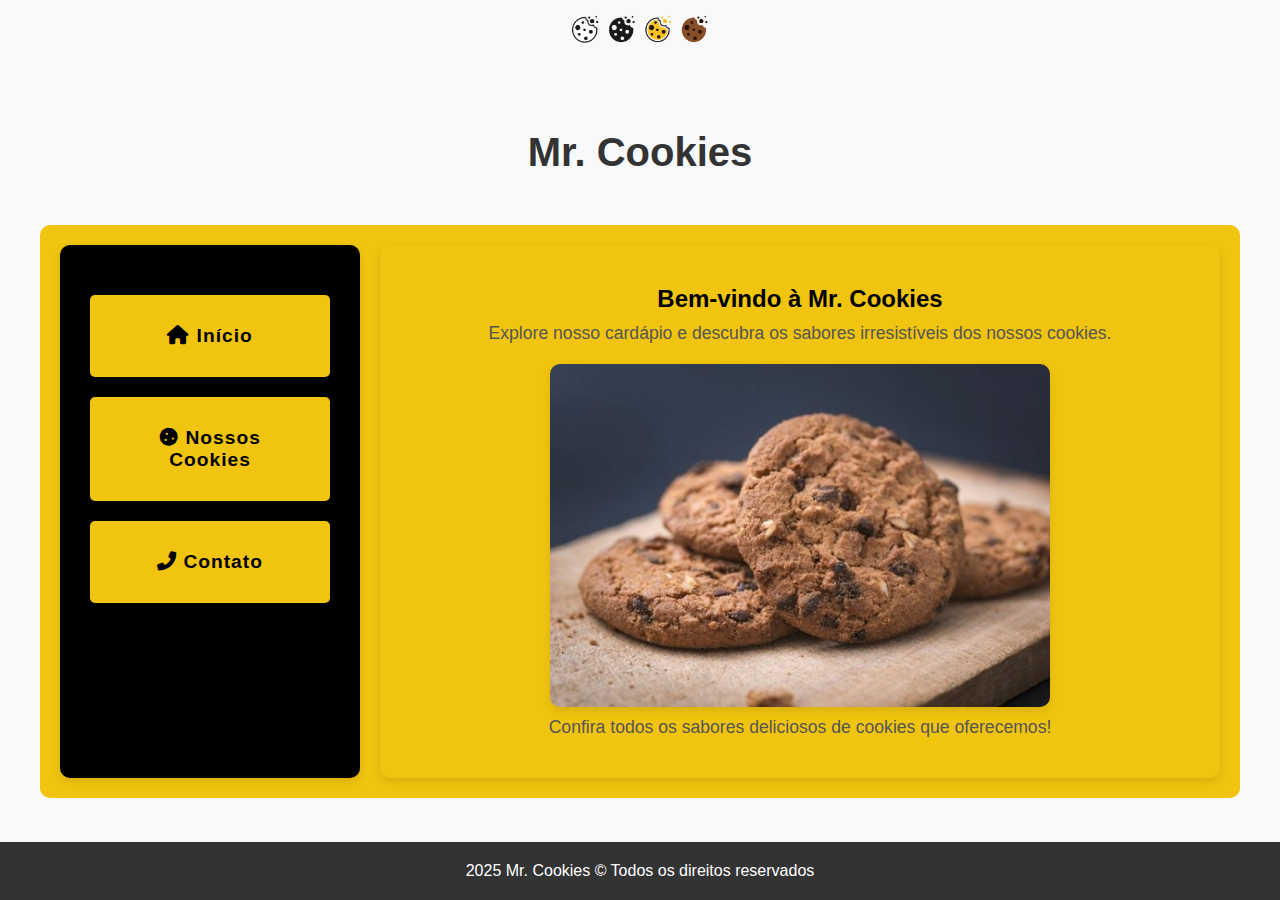
<file: index.html>
<!DOCTYPE html>
<html lang="pt-br">
<head>
    <meta charset="UTF-8">
    <meta name="viewport" content="width=device-width, initial-scale=1.0">
    <title>Mr. Cookies</title>
    <link rel="stylesheet" href="css/estilo.css">
    <link rel="stylesheet" href="https://cdnjs.cloudflare.com/ajax/libs/font-awesome/6.0.0-beta3/css/all.min.css">
</head>
<body>

    <header>
        <div id="logo">
            <img src="img/Cookies.png" alt="Logo Mr. Cookies">
        </div>
        <div id="nome">
            <h1>Mr. Cookies</h1>
        </div>
    </header>

    <div id="asidemain">
        <aside>
            <ul>
                <li class="menus"><a href="index.html"><i class="fas fa-home"></i> Início</a></li>
                <li class="menus"><a href="pages/cardapio.html"><i class="fas fa-cookie"></i> Nossos Cookies</a></li>
                <li class="menus"><a href="pages/contato.html"><i class="fas fa-phone-alt"></i> Contato</a></li>
            </ul>
        </aside>

        <main>
            <div id="ex1">
                <h2>Bem-vindo à Mr. Cookies</h2>
                <p>Explore nosso cardápio e descubra os sabores irresistíveis dos nossos cookies.</p>
            </div>

            <div id="ex2">
                <img src="img/Imgem do inicio.jpg" alt="Imagem de Cookie">
                <p>Confira todos os sabores deliciosos de cookies que oferecemos!</p>
            </div>
        </main>
    </div>

    <footer>
        <p>2025 Mr. Cookies &copy; Todos os direitos reservados</p>
    </footer>

</body>
</html>
</file>
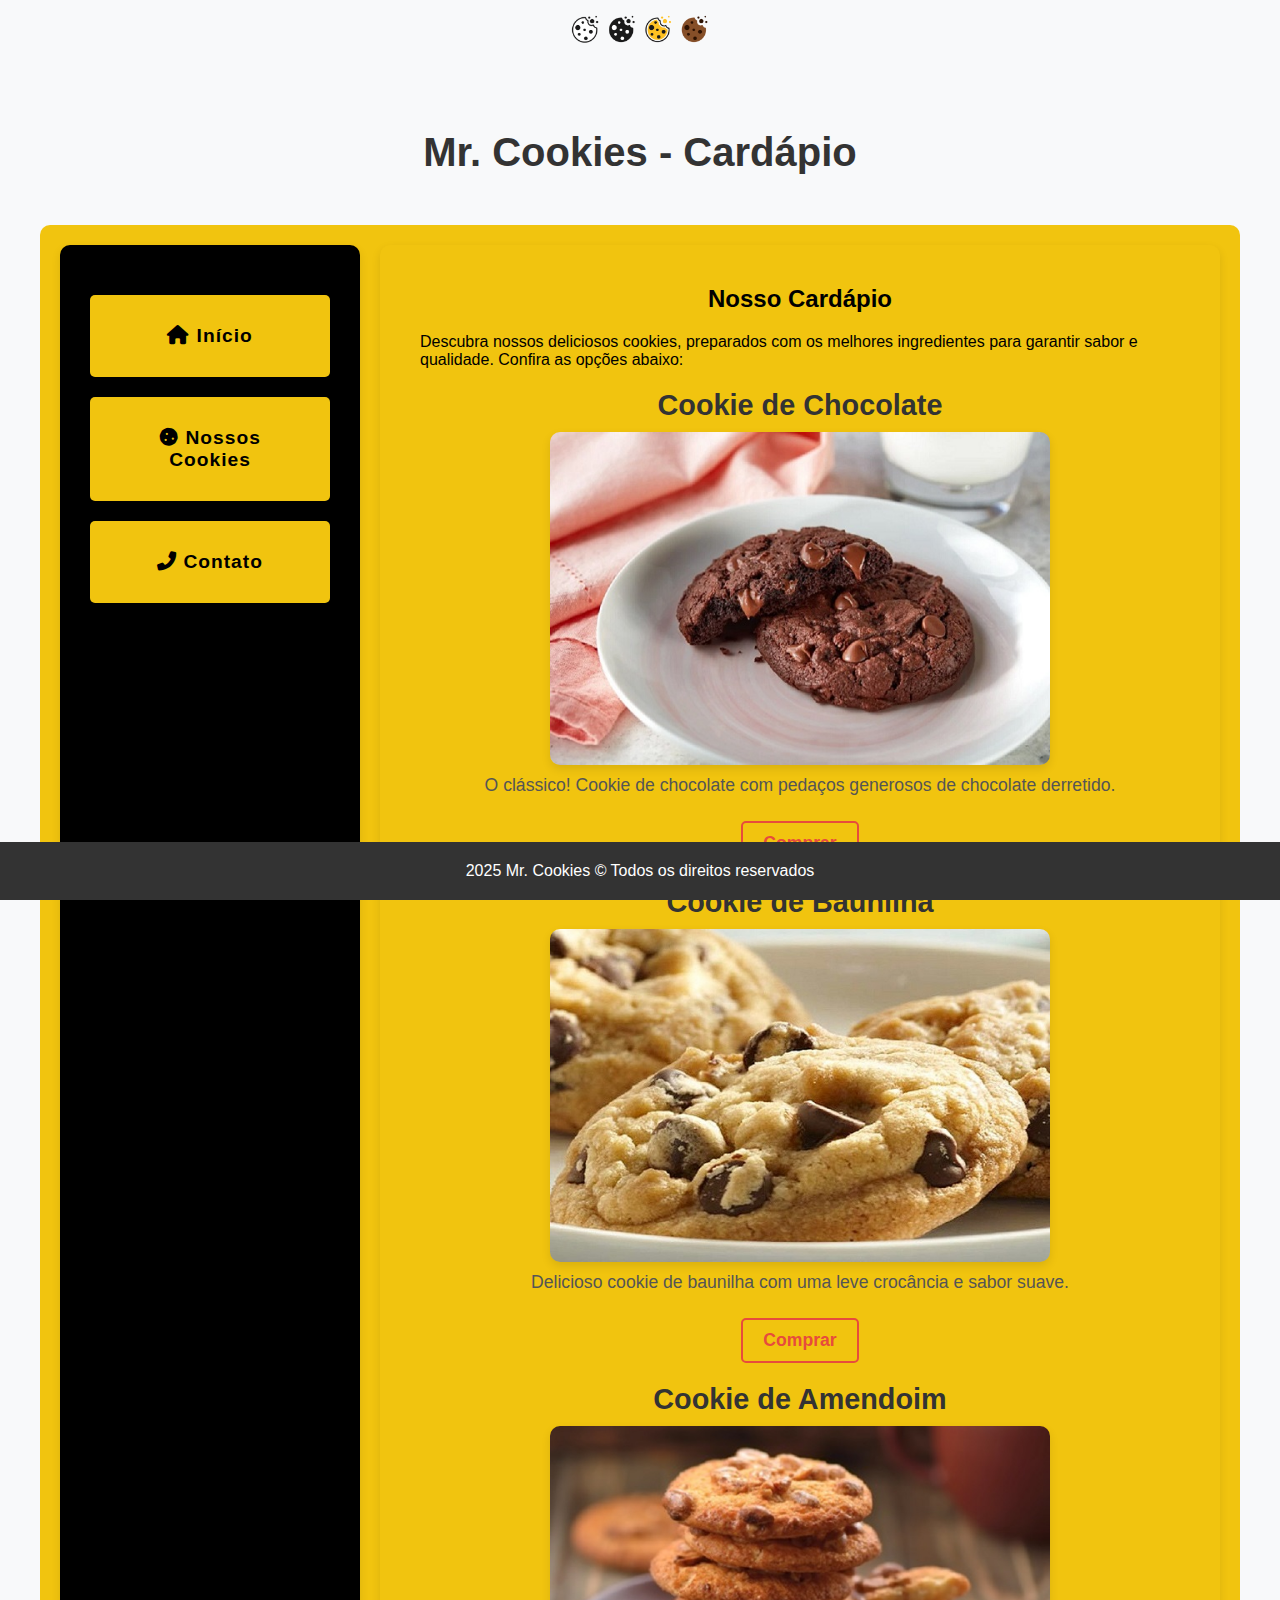
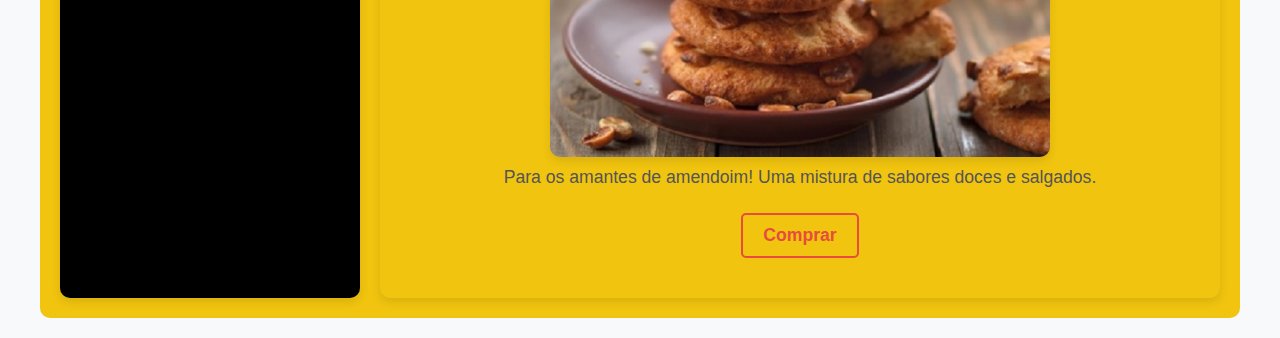
<file: pages/cardapio.html>
<!DOCTYPE html>
<html lang="pt-br">
<head>
    <meta charset="UTF-8">
    <meta name="viewport" content="width=device-width, initial-scale=1.0">
    <title>Cardápio - Mr. Cookies</title>
    <link rel="stylesheet" href="../css/estilo.css">
    <link rel="stylesheet" href="https://cdnjs.cloudflare.com/ajax/libs/font-awesome/6.0.0-beta3/css/all.min.css">
</head>
<body>

    <header>
        <div id="logo">
            <img src="../img/Cookies.png" alt="Logo Mr. Cookies">
        </div>
        <div id="nome">
            <h1>Mr. Cookies - Cardápio</h1>
        </div>
    </header>

    <div id="asidemain">
        <aside>
            <ul>
                <li class="menus"><a href="../index.html"><i class="fas fa-home"></i> Início</a></li>
                <li class="menus"><a href="#"><i class="fas fa-cookie"></i> Nossos Cookies</a></li>
                <li class="menus"><a href="../pages/contato.html"><i class="fas fa-phone-alt"></i> Contato</a></li>
            </ul>
        </aside>

        <main>
            <h2>Nosso Cardápio</h2>
            <p>Descubra nossos deliciosos cookies, preparados com os melhores ingredientes para garantir sabor e qualidade. Confira as opções abaixo:</p>

            <div id="ex1">
                <h3>Cookie de Chocolate</h3>
                <img src="../img/cookies-chocolate.jpg" alt="Cookie de Chocolate">
                <p>O clássico! Cookie de chocolate com pedaços generosos de chocolate derretido.</p>
                <button class="comprar-btn">Comprar</button>
            </div>

            <div id="ex2">
                <h3>Cookie de Baunilha</h3>
                <img src="../img/Vanilla cookies.jpg" alt="Cookie de Baunilha">
                <p>Delicioso cookie de baunilha com uma leve crocância e sabor suave.</p>
                <button class="comprar-btn">Comprar</button>
            </div>

            <div id="ex3">
                <h3>Cookie de Amendoim</h3>
                <img src="../img/Cookies-de-amendoim.jpg" alt="Cookie de Amendoim">
                <p>Para os amantes de amendoim! Uma mistura de sabores doces e salgados.</p>
                <button class="comprar-btn">Comprar</button>
            </div>
        </main>
    </div>

    <footer>
        <p>2025 Mr. Cookies &copy; Todos os direitos reservados</p>
    </footer>

</body>
</html>
</file>
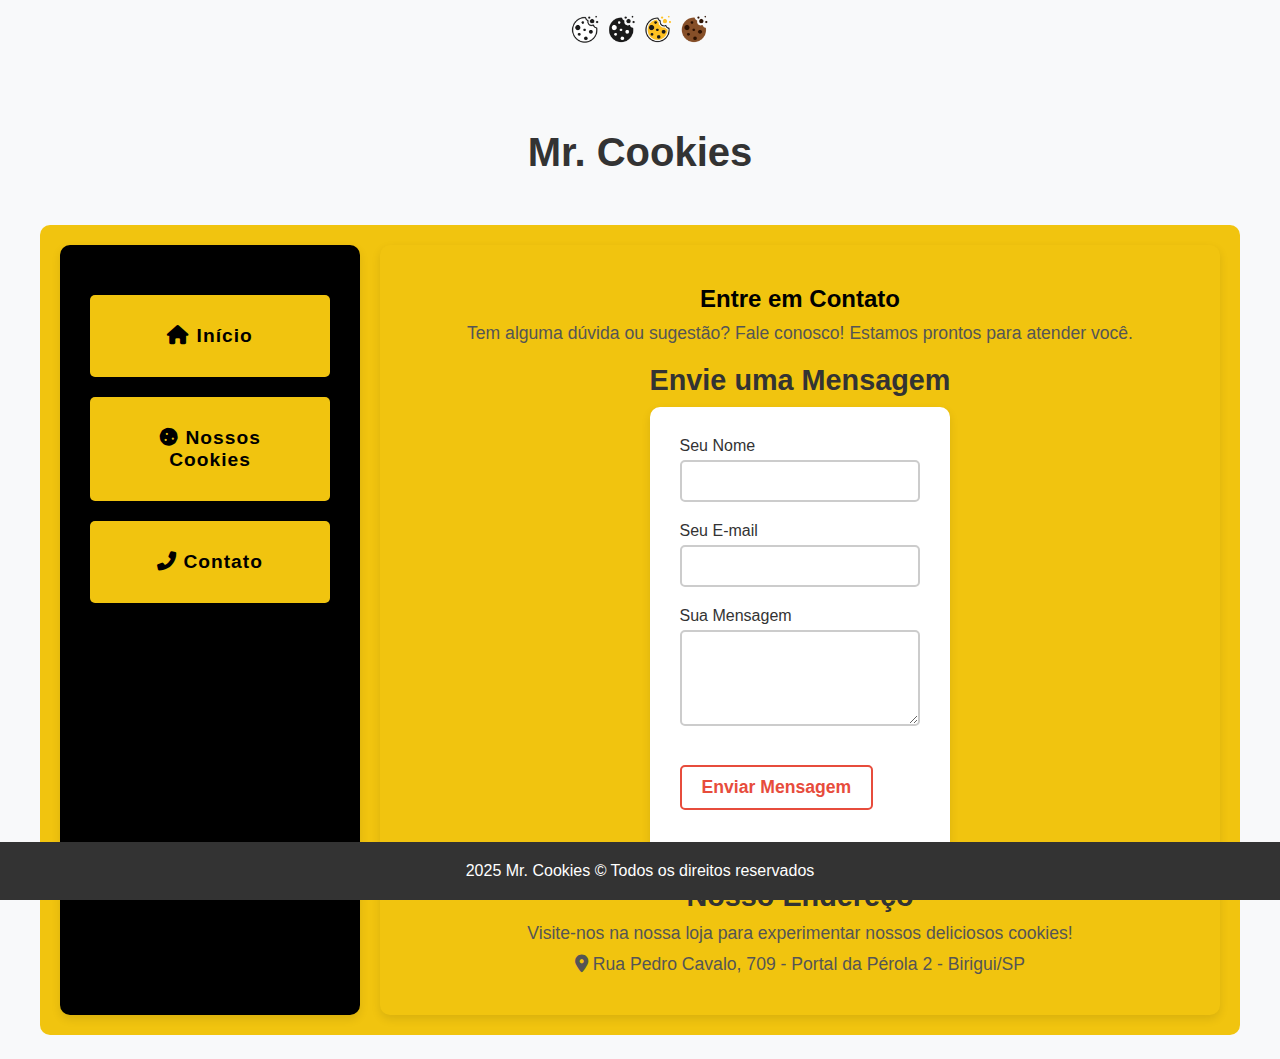
<file: pages/contato.html>
<!DOCTYPE html>
<html lang="pt-br">
<head>
    <meta charset="UTF-8">
    <meta name="viewport" content="width=device-width, initial-scale=1.0">
    <title>Contato - Mr. Cookies</title>
    <link rel="stylesheet" href="../css/estilo.css">
    <link rel="stylesheet" href="https://cdnjs.cloudflare.com/ajax/libs/font-awesome/6.0.0-beta3/css/all.min.css">
</head>
<body>

    <header>
        <div id="logo">
            <img src="../img/Cookies.png" alt="Logo Mr. Cookies">
        </div>
        <div id="nome">
            <h1>Mr. Cookies</h1>
        </div>
    </header>

    <div id="asidemain">
        <aside>
            <ul>
                <li class="menus"><a href="../index.html"><i class="fas fa-home"></i> Início</a></li>
                <li class="menus"><a href="../pages/cardapio.html"><i class="fas fa-cookie"></i> Nossos Cookies</a></li>
                <li class="menus"><a href="contato.html"><i class="fas fa-phone-alt"></i> Contato</a></li>
            </ul>
        </aside>

        <main>
            <div id="ex1">
                <h2>Entre em Contato</h2>
                <p>Tem alguma dúvida ou sugestão? Fale conosco! Estamos prontos para atender você.</p>
            </div>

            <div id="ex2">
                <h3>Envie uma Mensagem</h3>
                <form action="#" method="POST" id="form-contato">
                    <div>
                        <label for="nome">Seu Nome</label>
                        <input type="text" id="nome" name="nome" required>
                    </div>

                    <div>
                        <label for="email">Seu E-mail</label>
                        <input type="email" id="email" name="email" required>
                    </div>

                    <div>
                        <label for="mensagem">Sua Mensagem</label>
                        <textarea id="mensagem" name="mensagem" rows="4" required></textarea>
                    </div>

                    <div>
                        <button type="submit" class="comprar-btn">Enviar Mensagem</button>
                    </div>
                </form>
            </div>

            <div id="ex3">
                <h3>Nosso Endereço</h3>
                <p>Visite-nos na nossa loja para experimentar nossos deliciosos cookies!</p>
                <p><i class="fas fa-map-marker-alt"></i> Rua Pedro Cavalo, 709 - Portal da Pérola 2 - Birigui/SP </p>
            </div>
        </main>
    </div>

    <footer>
        <p>2025 Mr. Cookies &copy; Todos os direitos reservados</p>
    </footer>

</body>
</html>
</file>
<file: css/estilo.css>
* {
    margin: 0;
    padding: 0;
    box-sizing: border-box;
}

body {
    font-family: 'Arial', sans-serif;
    background-color: #f8f9fa;
    display: flex;
    flex-direction: column;
    justify-content: flex-start;
    align-items: center;
    min-height: 100vh;
    padding: 20px;
    position: relative;
}

#logo {
    position: absolute;
    top: 10px; 
    left: 50%;
    transform: translateX(-50%);
    max-width: 150px;
    z-index: 10;
}

#logo img {
    width: 100%;
    border-radius: 10px;
}

header {
    width: 100%;
    max-width: 1200px;
    display: flex;
    flex-direction: column;
    align-items: center;
    justify-content: center;
    margin-top: 100px;
    text-align: center;
}

#nome h1 {
    font-size: 2.5rem;
    font-weight: 700;
    color: #333;
    margin-top: 10px;
}

#asidemain {
    display: flex;
    flex-wrap: wrap;
    justify-content: space-between;
    gap: 20px;
    width: 100%;
    max-width: 1200px;
    margin-top: 50px;
    background-color: #f1c40f; /* Fundo amarelo */
    padding: 20px;
    border-radius: 10px;
}

aside {
    flex: 1;
    min-width: 250px;
    max-width: 300px;
    background-color: #000;
    border-radius: 10px;
    padding: 30px;
    box-shadow: 0 4px 10px rgba(0, 0, 0, 0.1);
    text-align: center;
}

aside ul {
    list-style: none;
    padding: 0;
    margin-top: 20px;
}

.menus {
    background-color: #f1c40f;
    color: #000;
    text-align: center;
    padding: 15px;
    margin-bottom: 20px;
    border-radius: 5px;
    transition: all 0.3s ease-in-out;
    font-size: 1.2rem;
    font-weight: bold;
    letter-spacing: 1px;
    cursor: pointer;
    display: flex;
    align-items: center;
    justify-content: center;
}

.menus a {
    color: #000;
    text-decoration: none;
    display: block;
    width: 100%;
    height: 100%;
    text-align: center;
    padding: 15px;
    transition: all 0.3s ease-in-out;
}

.menus a:hover {
    color: #fff;
    text-decoration: none;
}

.menus:hover {
    background-color: #e67e22;  /* Cor de fundo laranja */
    transform: scale(1.1);  /* Aumenta o botão */
    box-shadow: 0 4px 15px rgba(0, 0, 0, 0.3);  /* Efeito de sombra */
}

main {
    flex: 3;
    background-color: #f1c40f;
    border-radius: 10px;
    padding: 40px;
    box-shadow: 0 4px 10px rgba(0, 0, 0, 0.1);
    display: flex;
    flex-direction: column;
    align-items: center;
    gap: 20px;
}

main img {
    width: 100%;
    max-width: 500px;
    border-radius: 10px;
    box-shadow: 0 4px 10px rgba(0, 0, 0, 0.1);
}

#ex1, #ex2, #ex3 {
    display: flex;
    flex-direction: column;
    align-items: center;
    gap: 10px;
}

#ex1 h3, #ex2 h3, #ex3 h3 {
    font-size: 1.8rem;
    font-weight: 600;
    color: #333;
}

#ex1 p, #ex2 p, #ex3 p {
    font-size: 1.1rem;
    color: #555;
    text-align: center;
}

.comprar-btn {
    background-color: transparent;
    border: 2px solid #e74c3c; /* Borda vermelha */
    color: #e74c3c;  /* Texto vermelho */
    font-size: 1.1rem;
    font-weight: bold;
    padding: 10px 20px;
    border-radius: 5px;
    cursor: pointer;
    transition: all 0.3s ease-in-out;
    margin-top: 15px;
}

.comprar-btn:hover {
    background-color: #e74c3c;
    color: #fff;  /* Texto branco no hover */
    transform: scale(1.1);
    box-shadow: 0 4px 10px rgba(0, 0, 0, 0.1);
}

section {
    margin-bottom: 30px;
}

footer {
    width: 100%;
    text-align: center;
    padding: 10px;
    background-color: #333;
    color: #fff;
    position: fixed;
    bottom: 0;
}

footer p {
    font-size: 1rem;
    margin: 0;
    padding: 10px 0;
}

form {
    width: 100%;
    max-width: 600px;
    margin: 0 auto;
    background-color: #fff;
    padding: 30px;
    border-radius: 10px;
    box-shadow: 0 4px 10px rgba(0, 0, 0, 0.1);
}

form div {
    margin-bottom: 20px;
}

form label {
    font-size: 1rem;
    color: #333;
    display: block;
    margin-bottom: 5px;
}

form input, form textarea {
    width: 100%;
    padding: 10px;
    border: 2px solid #ccc;
    border-radius: 5px;
    font-size: 1rem;
}

form input:focus, form textarea:focus {
    border-color: #e74c3c;
    outline: none;
}

form button {
    background-color: #e74c3c;
    color: #fff;
    padding: 10px 20px;
    border: none;
    border-radius: 5px;
    font-weight: bold;
    cursor: pointer;
    transition: background-color 0.3s ease;
}

form button:hover {
    background-color: #c0392b;
}
</file>
